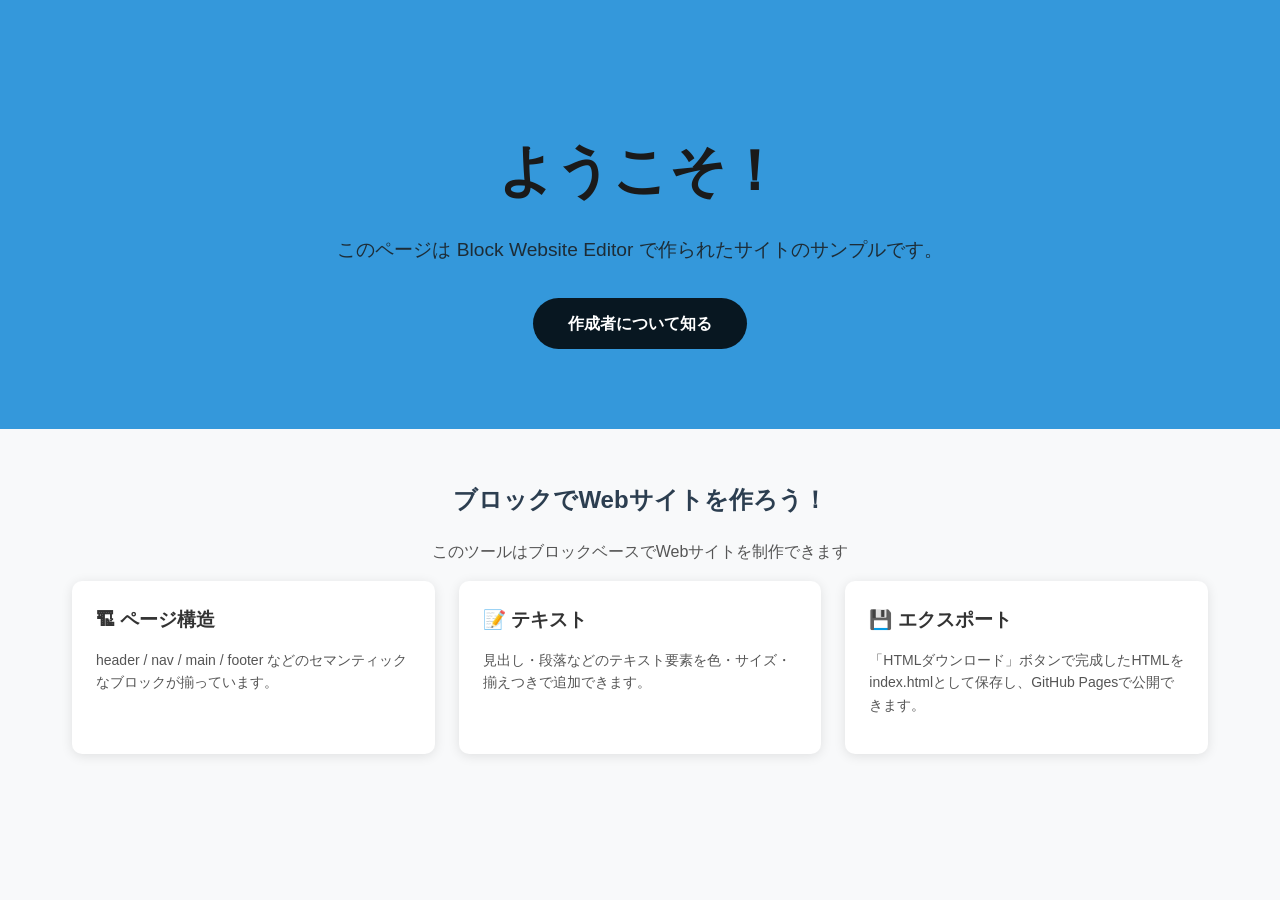
<file: sample.html>
<!DOCTYPE html>
<html lang="ja">
<head>
  <meta charset="UTF-8">
  <meta name="viewport" content="width=device-width, initial-scale=1.0">
  <title>サンプル</title>
  <style>
    *, *::before, *::after { box-sizing: border-box; }
    body {
      margin: 0;
      font-family: -apple-system, BlinkMacSystemFont, 'Segoe UI', 'Hiragino Sans', sans-serif;
      font-size: 16px;
      background-color: #f8f9fa;
      color: #333333;
      line-height: 1.6;
    }
    img { max-width: 100%; height: auto; display: block; }
    a   { color: inherit; }
    .grid-2 { display: grid; grid-template-columns: repeat(2, 1fr); gap: 1.5rem; }
    .grid-3 { display: grid; grid-template-columns: repeat(3, 1fr); gap: 1.5rem; }
    .grid-4 { display: grid; grid-template-columns: repeat(4, 1fr); gap: 1.5rem; }
    .card {
      background: #fff;
      border-radius: 10px;
      box-shadow: 0 2px 12px rgba(0,0,0,.10);
      padding: 1.5rem;
    }
    @media (max-width: 900px) {
      .grid-3, .grid-4 { grid-template-columns: repeat(2, 1fr); }
    }
    @media (max-width: 600px) {
      .grid-2, .grid-3, .grid-4 { grid-template-columns: 1fr; }
    }
  </style>
</head>
<body>
  <section style="background-color:#3498db; color:#1a1a1a; padding:5rem 2rem; text-align:center;">
    <h1 style="font-size:clamp(2rem,5vw,3.5rem); margin-bottom:1rem;">ようこそ！</h1>
    <p style="font-size:1.2rem; margin-bottom:2rem; opacity:.85;">このページは Block Website Editor で作られたサイトのサンプルです。</p>
    <a href="https://9z2fqjckjv-bot.github.io/zuyasi.github.io/" style="display:inline-block; padding:.8em 2.2em; background:rgba(0,0,0,.85); color:#ffffff; text-decoration:none; border-radius:50px; font-weight:700; font-size:1rem;">作成者について知る</a>
  </section>
  <main style="max-width:1200px; margin:0 auto; padding:2rem;">
    <h2 style="color:#2c3e50; text-align:center;">ブロックでWebサイトを作ろう！</h2>
    <p style="font-size:16px; color:#555555; text-align:center;">このツールはブロックベースでWebサイトを制作できます</p>
    <div class="grid-3">
      <div class="card">
        <h3 style="margin-top:0; margin-bottom:.75rem;">🏗 ページ構造</h3>
        <p style="font-size:14px; color:#555555; text-align:left;">header / nav / main / footer などのセマンティックなブロックが揃っています。</p>
      </div>
      <div class="card">
        <h3 style="margin-top:0; margin-bottom:.75rem;">📝 テキスト</h3>
        <p style="font-size:14px; color:#555555; text-align:left;">見出し・段落などのテキスト要素を色・サイズ・揃えつきで追加できます。</p>
      </div>
      <div class="card">
        <h3 style="margin-top:0; margin-bottom:.75rem;">💾 エクスポート</h3>
        <p style="font-size:14px; color:#555555; text-align:left;">「HTMLダウンロード」ボタンで完成したHTMLをindex.htmlとして保存し、GitHub Pagesで公開できます。</p>
      </div>
    </div>
  </main>
</body>
</html>
</file>
